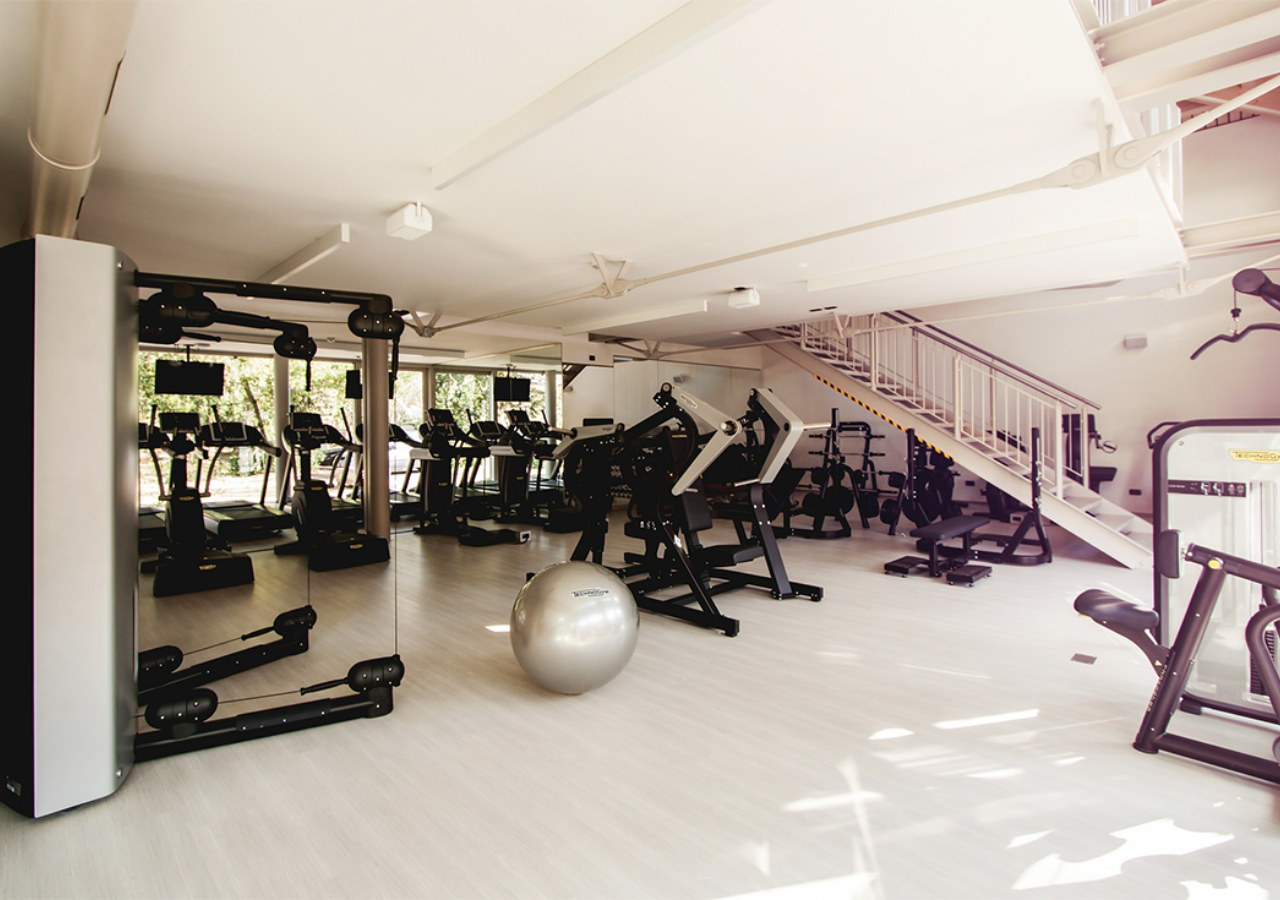
<file: index.html>
<!DOCTYPE html>
<html lang="en">
<head>
  <meta charset="UTF-8">
  <meta name="viewport" content="width=1200,initial-scale=1.0">
  <meta http-equiv="X-UA-Compatible" content="ie=edge">
  <title>Fitness MainOverview
  </title>
  <link type="text/css" rel="stylesheet" href="./css/normalize.css">
  <link type="text/css" rel="stylesheet" href="./css/index.css">
  <link href="https://fonts.googleapis.com/css?family=Open+Sans:800&display=swap&subset=cyrillic-ext" rel="stylesheet">
  <link href="https://fonts.googleapis.com/css?family=Roboto:300&display=swap" rel="stylesheet">
  <link href="https://fonts.googleapis.com/css?family=Roboto:300,700&display=swap" rel="stylesheet">
  <link href="https://fonts.googleapis.com/css?family=Open+Sans:700&display=swap" rel="stylesheet">
</head>
<body>
  <div class="wrapper wrapper__intro"> 
    <div class="intro__background">
      <div class="intro__interactive-block">
        <div class="intro__logo">
          <img src="./img/logo.png" class="intro__logo-pic" alt="">
        </div>
        <div class="intro__button">
          <a href="./main.html" class="intro__button-text">перейти на сайт</a>
        </div>
      </div>
    </div>
  </div>
</body>
</html>
</file>
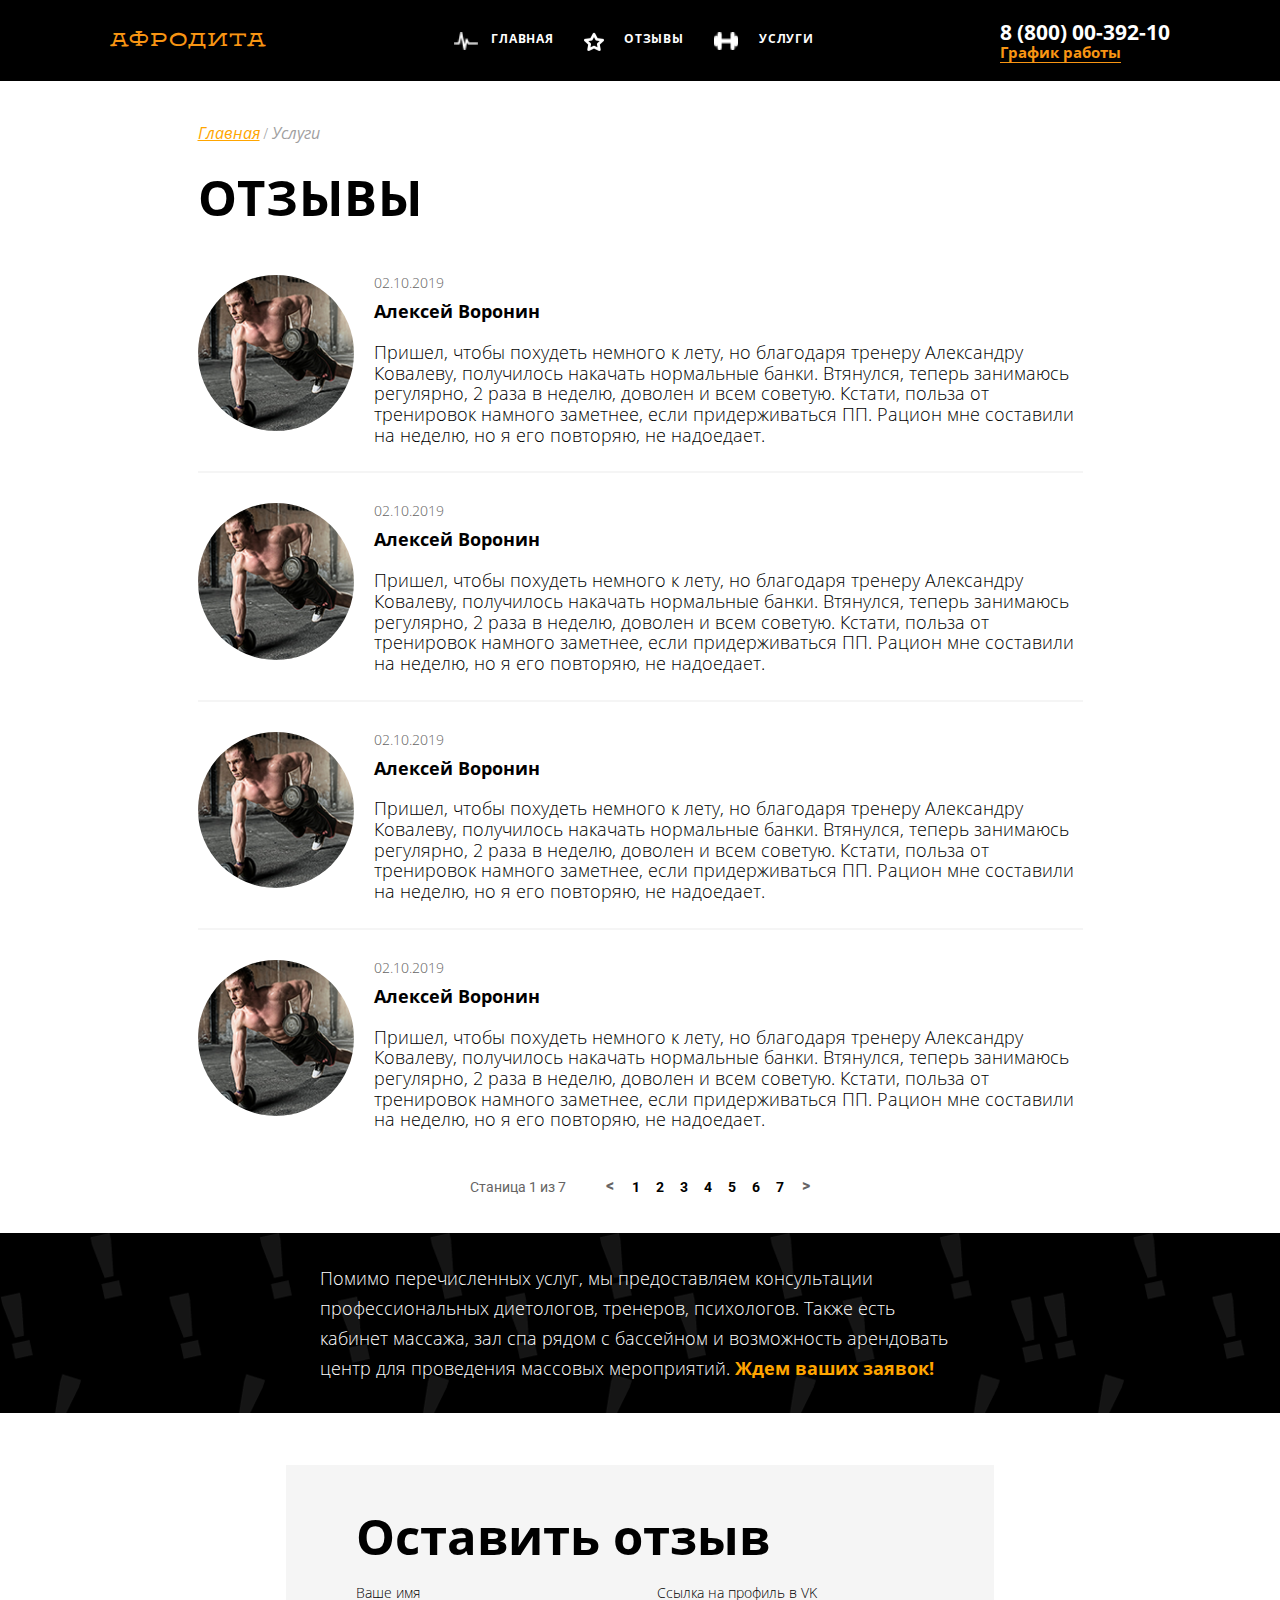
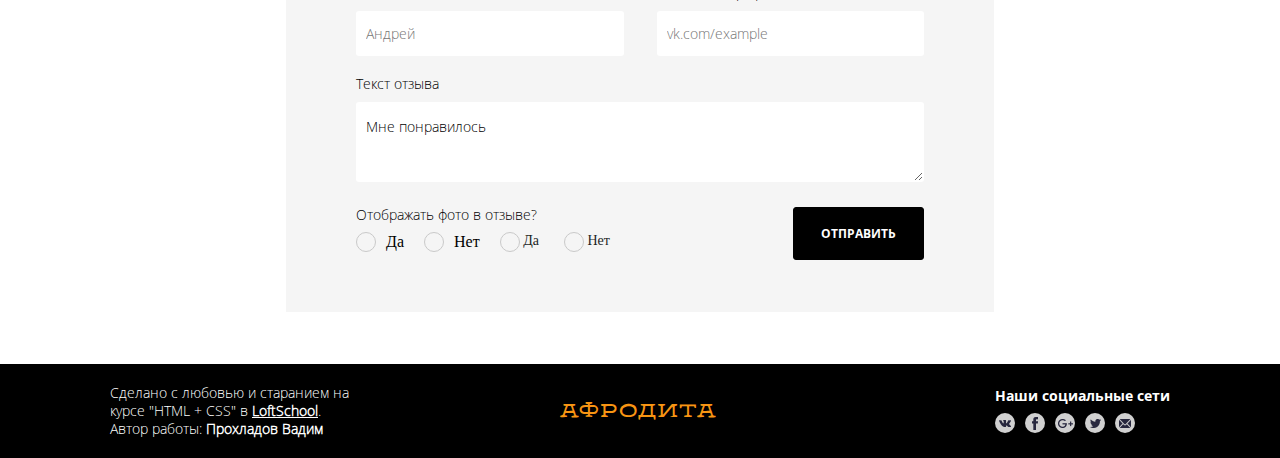
<file: feedback.html>
<!DOCTYPE html>
<html lang="en">
<head>
  <meta charset="UTF-8">
  <meta name="viewport" content="width=device-width, initial-scale=1.0">
  <meta http-equiv="X-UA-Compatible" content="ie=edge">
  <title>Fitness Feedback</title>
  <link type="text/css" rel="stylesheet" href="./css/normalize.css">
  <link type="text/css" rel="stylesheet" href="./css/feedback.css">
  <link href="https://fonts.googleapis.com/css?family=Open+Sans:800&display=swap&subset=cyrillic-ext" rel="stylesheet">
  <link href="https://fonts.googleapis.com/css?family=Roboto:300&display=swap" rel="stylesheet">
  <link href="https://fonts.googleapis.com/css?family=Roboto:300,700&display=swap" rel="stylesheet">
  <link href="https://fonts.googleapis.com/css?family=Open+Sans:700&display=swap" rel="stylesheet">
  <link href="https://fonts.googleapis.com/css?family=Open+Sans:300i&display=swap" rel="stylesheet">
</head>
<body>
  <div class="wrapper">
    <header class="header">
      <div class="header__container">
        <a href="/" class="header__name">
          АФРОДИТА
        </a>
        <nav class="header__navigation">
          <ul class="header__navigation-list">
            <li class="header__navigation-list-line">
              <a href="./index.html" class="header__navigation-list-item-link">
                <img src="./templates/fitness/main_icon.png" class="header__icon"  alt="Главная страница сайта">
                <div class="header__navigation-list-item">главная</div>
              </a>
            </li>
            <li class="header__navigation-list-line">
              <a href="#" class="header__navigation-list-item-link">
                <img src="./templates/fitness/feed_icon.png" class="header__icon header__icon--feedback" alt="Отзывы">
                <div class="header__navigation-list-item"> отзывы</div>
              </a>
            </li>
            <li class="header__navigation-list-line">
              <a href="./services.html" class="header__navigation-list-item-link">
                <img src="./templates/fitness/service_icon.png" class="header__icon" alt="Услуги">
                <div class="header__navigation-list-item">услуги</div>
              </a>
            </li>
          </ul>
        </nav> 
        <div class="header__contacts">
          <a href="tel:+78000039210" class="header__contacts-phone">8 (800) 00-392-10</a>
          <div class="header__contacts-business-hours"><a href="#" class="header__contacts-business-hours-link">График работы</a></div>
        </div>
      </div>
    </header>
    <section class="breadcrumbs">
      <div class="container-breadcrumbs">
        <nav class="breadcrumbs__content">
          <ul class="breadcrumbs__list">
            <li class="breadcrumbs__item"><a href="./index.html" class="breadcrumbs__item-link"><i>Главная</i></a></li>
            <li class="breadcrumbs__item"><a href="./services.html" class="breadcrumbs__item-link"><i>Услуги</i></a></li>
          </ul>
        </nav>
      </div>
    </section> 
    <div class="main-content">
      <section class="feedback">
        <div class="container-feedback-description">
          <div class="feedback__header">отзывы</div>
          <div class="feedback__description">
            <ul class="feedback__list">
              <li class="feedback__item">
                <div class="feedback__avatar-block">
                  <div class="feedback__avatar">
                    <img src="./css/templates/fitness/feedback/pushnpullup.png" class="feedback__pic" alt="">
                  </div>
                </div>
                <div class="feedback__description-block">
                  <div class="feedback__description-date-header">
                    <div class="feedback__description-date">02.10.2019</div>
                    <p class="feedback__description-customer">Алексей Воронин</p>
                  </div>
                  <div class="feedback__description-text-area">
                    <p class="feedback__description-text">
                        Пришел, чтобы похудеть немного к лету, но благодаря тренеру 
                        Александру Ковалеву, получилось накачать нормальные банки. 
                        Втянулся, теперь занимаюсь регулярно, 2 раза в неделю, 
                        доволен и всем советую. Кстати, польза от тренировок намного 
                        заметнее, если придерживаться ПП. Рацион мне составили на неделю,
                        но я его повторяю, не надоедает.
                    </p>
                  </div>
                <div>
              </li>
              <li class="feedback__item">
                <div class="feedback__avatar-block">
                  <div class="feedback__avatar">
                    <img src="./css/templates/fitness/feedback/pushnpullup.png" class="feedback__pic" alt="">
                  </div>
                </div>
                <div class="feedback__description-block">
                  <div class="feedback__description-date-header">
                    <div class="feedback__description-date">02.10.2019</div>
                    <p class="feedback__description-customer">Алексей Воронин</p>
                  </div>
                  <div class="feedback__description-text-area">
                    <p class="feedback__description-text">
                        Пришел, чтобы похудеть немного к лету, но благодаря тренеру 
                        Александру Ковалеву, получилось накачать нормальные банки. 
                        Втянулся, теперь занимаюсь регулярно, 2 раза в неделю, 
                        доволен и всем советую. Кстати, польза от тренировок намного 
                        заметнее, если придерживаться ПП. Рацион мне составили на неделю,
                        но я его повторяю, не надоедает.
                    </p>
                  </div>
                <div>
              </li>
              <li class="feedback__item">
                <div class="feedback__avatar-block">
                  <div class="feedback__avatar">
                    <img src="./css/templates/fitness/feedback/pushnpullup.png" class="feedback__pic" alt="">
                  </div>
                </div>
                <div class="feedback__description-block">
                  <div class="feedback__description-date-header">
                    <div class="feedback__description-date">02.10.2019</div>
                    <p class="feedback__description-customer">Алексей Воронин</p>
                  </div>
                  <div class="feedback__description-text-area">
                    <p class="feedback__description-text">
                        Пришел, чтобы похудеть немного к лету, но благодаря тренеру 
                        Александру Ковалеву, получилось накачать нормальные банки. 
                        Втянулся, теперь занимаюсь регулярно, 2 раза в неделю, 
                        доволен и всем советую. Кстати, польза от тренировок намного 
                        заметнее, если придерживаться ПП. Рацион мне составили на неделю,
                        но я его повторяю, не надоедает.
                    </p>
                  </div>
                <div>
              </li>
              <li class="feedback__item">
                <div class="feedback__avatar-block">
                  <div class="feedback__avatar">
                    <img src="./css/templates/fitness/feedback/pushnpullup.png" class="feedback__pic" alt="">
                  </div>
                </div>
                <div class="feedback__description-block">
                  <div class="feedback__description-date-header">
                    <div class="feedback__description-date">02.10.2019</div>
                    <p class="feedback__description-customer">Алексей Воронин</p>
                  </div>
                  <div class="feedback__description-text-area">
                    <p class="feedback__description-text">
                        Пришел, чтобы похудеть немного к лету, но благодаря тренеру 
                        Александру Ковалеву, получилось накачать нормальные банки. 
                        Втянулся, теперь занимаюсь регулярно, 2 раза в неделю, 
                        доволен и всем советую. Кстати, польза от тренировок намного 
                        заметнее, если придерживаться ПП. Рацион мне составили на неделю,
                        но я его повторяю, не надоедает.
                    </p>
                  </div>
                <div>
              </li>
            </ul>
          </div>    
        </div> 
      </section>
      <section class="pager">
        <div class="container-pager">
          <div class="pager__content">
            <div class="pager__description">Станица 1 из 7</div>
            <div class="pager__pages">
              <a href="#" class="pager__button-preview-lt">&lt;</a>
              <ul class="pages__list">
                <li class="pages__item"> 
                  <a href="#" class="pagination__link">1</a>
                </li>
                <li class="pages__item"> 
                  <a href="#" class="pagination__link">2</a>
                </li>
                <li class="pages__item"> 
                  <a href="#" class="pagination__link">3</a>
                </li>  
                <li class="pages__item"> 
                  <a href="#" class="pagination__link">4</a>
                </li>
                <li class="pages__item"> 
                  <a href="#" class="pagination__link">5</a>
                </li>
                <li class="pages__item"> 
                  <a href="#" class="pagination__link">6</a>
                </li>
                <li class="pages__item"> 
                  <a href="#" class="pagination__link">7</a>
                </li>
              </ul>
              <a href="#" class="pager__button-preview-gt">&gt;</a>
            </div>
          </div>
        </div>
      </section>
    </div>  
    <section class="request">
      <div class="container-request">
        <div class="request__info">
          <p class="request__text">
              Помимо перечисленных услуг, мы предоставляем консультации 
              профессиональных диетологов, тренеров, психологов. 
              Также есть кабинет массажа, зал спа рядом с бассейном 
              и возможность арендовать центр для проведения массовых 
              мероприятий. <b>Ждем ваших заявок!</b>
          </p>
        </div>
      </div>
    </section>
    <section class="form__section">
      <div class="container-form">
        <div class="form">
          <h2 class="form__title">Оставить отзыв</h2>
          <form class="form__elem"> 
            <div class="form__row">
              <label class="form__block">
                <div class="form__block-title">Ваше имя</div>
                <input type="text" name="" class="form__block-input" placeholder="Андрей">
              </label>
              <label class="form__block">
                <div class="form__block-title">Ссылка на профиль в VK</div>
                <input type="text" name="" class="form__block-input" placeholder="vk.com/example">
              </label>
            </div>
            <div class="form__row">
              <label class="form__block">
                <div class="form__block-title">Текст отзыва</div>
                <textarea type="text" name="" class="form__block-input form__block-input--textarea" placeholder="Мне понравилось"></textarea>
              </label>
            </div>
            <div class="form__row form__bottom-line">
              <label class="form__question">
                <div class="form__question-title">Отображать фото в отзыве?</div>
                <div class="form__question-options">
                  <label class="option">Да
                    <input type="radio" value="Да" name="answer">
                    <span class="option__mark"></span>
                  </label> 
                  <label class="option">Нет
                    <input type="radio" value="Нет" name="answer">
                    <span class="option__mark"></span>
                  </label>
                  <input class="form__radio" type="radio" name="radio" id="radio-yes">
                  <label class="form__radio-label" for="radio-yes">
                    <div class="form__custom-radio"></div>
                    <span class="form__radio-text">Да</span>
                  </label>
                  <input class="form__radio" type="radio" name="radio" id="radio-no">
                  <label class="form__radio-label" for="radio-no">
                    <div class="form__custom-radio"></div>
                    <span class="form__radio-text">Нет</span>
                  </label>
                </div>
              </label>  
              <div class="form__button">
                <input type="submit" value="Отправить">
              </div>
            </div>
          </form>
        </div>
      </div>
    </section>
    <footer class="footer">
      <div class="container-footer">
        <div class="footer__copyright">
          <p class="footer__copyright-text">
            <span>Сделано с любовью и старанием</span>
            <span>на курсе "HTML + CSS" в 
            <a class="footer__copyright-link"><b>LoftSchool</b>.</a></span>
            Автор работы: <b>Прохладов Вадим</b>
          </p>
        </div>
        <div class="container-name-social-footer">
          <div class="footer__header-name">АФРОДИТА</div>
          <div class="container-social-footer">
            <div class="footer__social-media-header">
              <h5>Наши социальные сети</h5>
            </div>
            <div class="footer__social-media"> 
              <ul class="footer__social-media-list">
                <li class="footer__social-media-list-item">
                  <img src="./templates/fitness/vk.png" class="footer__social-media-pic"  alt="Вконтакте">
                </li>
                <li class="footer__social-media-list-item">                    
                  <img src="./templates/fitness/fb.png" class="footer__social-media-pic" alt="Facebook">                    
                </li>
                <li class="footer__social-media-list-item">                   
                  <img src="./templates/fitness/google.png" class="footer__social-media-pic" alt="Google">                      
                </li>
                <li class="footer__social-media-list-item">                  
                  <img src="./templates/fitness/twitter.png"  class="footer__social-media-pic" alt="Twitter">                    
                </li>
                <li class="footer__social-media-list-item">
                  <img src="./templates/fitness/mail.png" class="footer__social-media-pic"  alt="Mail">                  
                </li>
              </ul>
            </div>
          </div>
        </div>
      </div>
    </footer>
  </div>
</body>
</html>
</file>
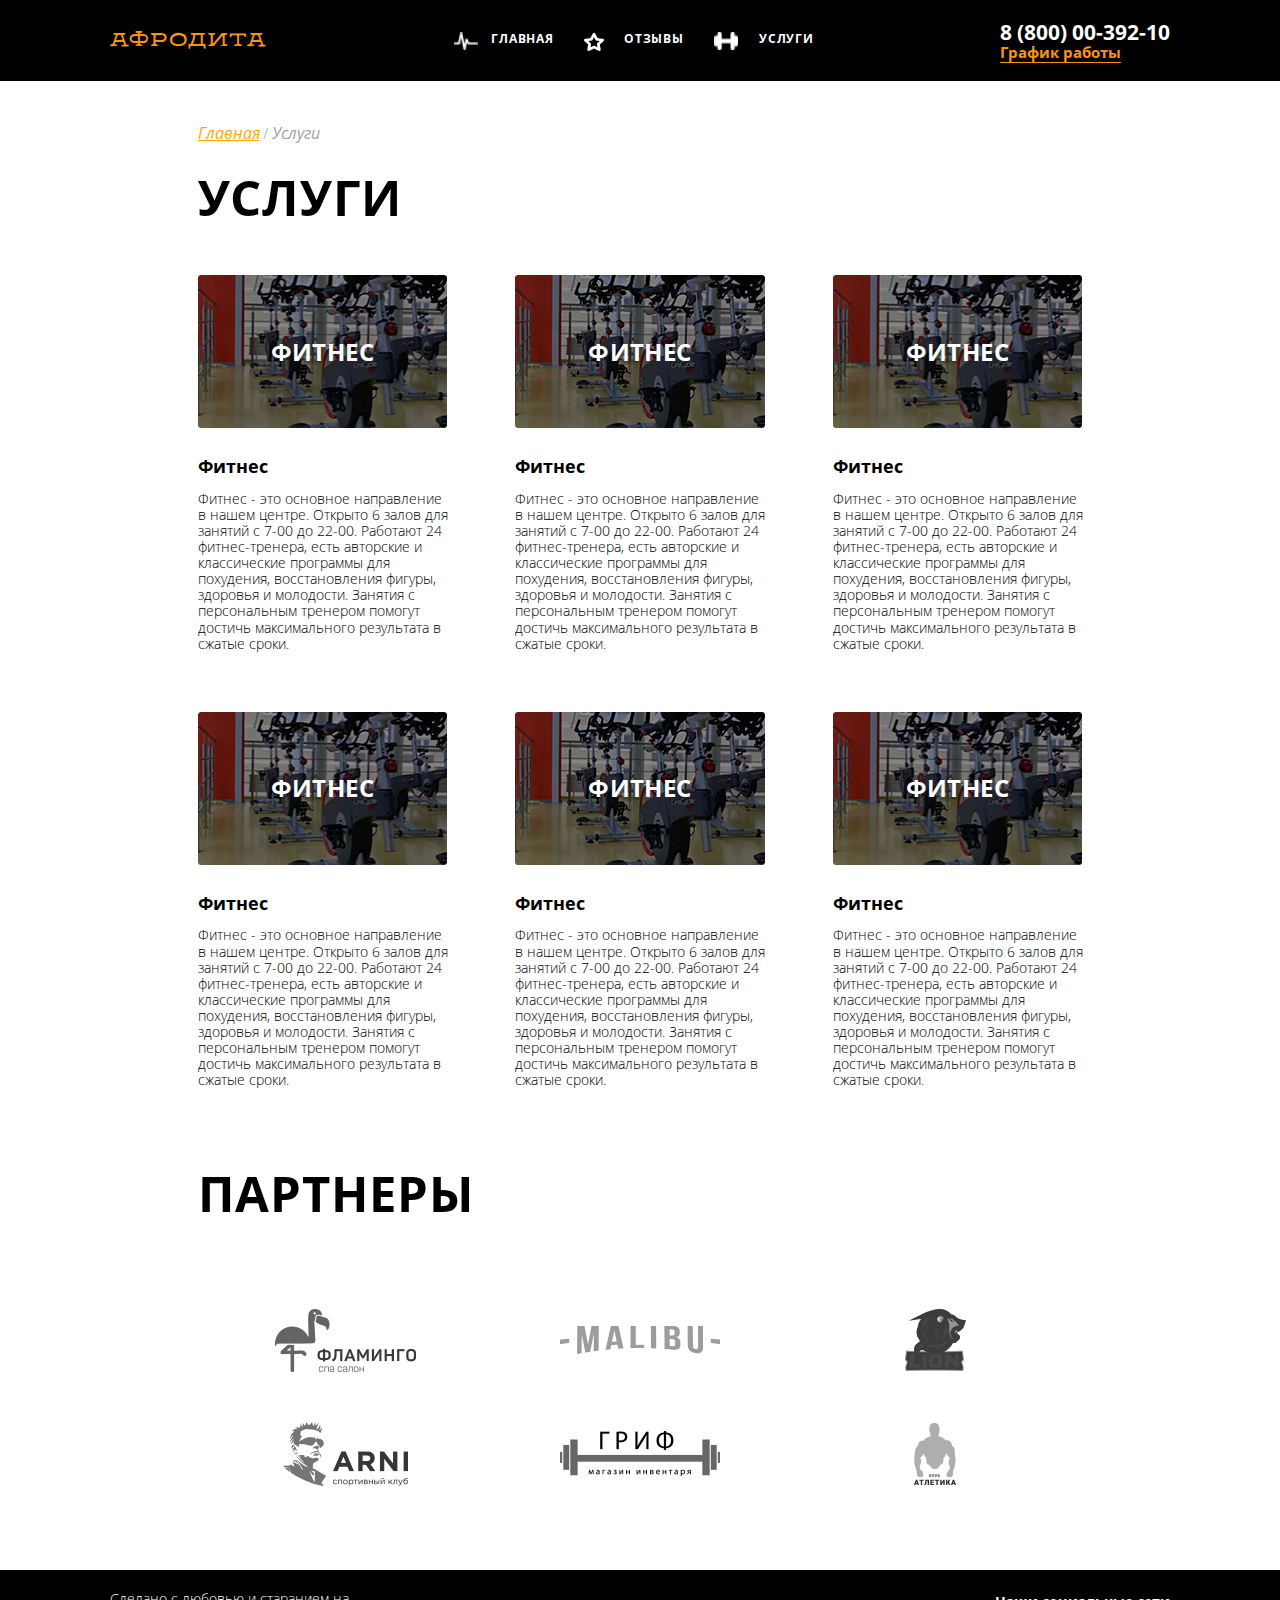
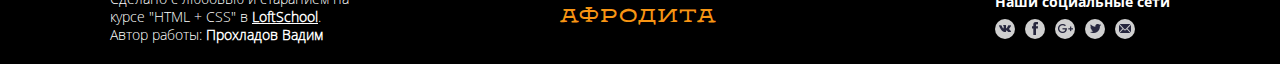
<file: services.html>
<!DOCTYPE html>
<html lang="en">
<head>
  <meta charset="UTF-8">
  <meta name="viewport" content="width=device-width, initial-scale=1.0">
  <meta http-equiv="X-UA-Compatible" content="ie=edge">
  <title>Fitness Services</title>
  <link type="text/css" rel="stylesheet" href="./css/normalize.css">
  <link type="text/css" rel="stylesheet" href="./css/services.css">
  <link href="https://fonts.googleapis.com/css?family=Open+Sans:800&display=swap&subset=cyrillic-ext" rel="stylesheet">
  <link href="https://fonts.googleapis.com/css?family=Roboto:300&display=swap" rel="stylesheet">
  <link href="https://fonts.googleapis.com/css?family=Roboto:300,700&display=swap" rel="stylesheet">
  <link href="https://fonts.googleapis.com/css?family=Open+Sans:700&display=swap" rel="stylesheet">
  <link href="https://fonts.googleapis.com/css?family=Open+Sans:300i&display=swap" rel="stylesheet">
</head>
<body>
  <div class="wrapper">
    <header class="header">
      <div class="header__container">
        <a href="/" class="header__name">
          АФРОДИТА
        </a>
        <nav class="header__navigation">
          <ul class="header__navigation-list">
            <li class="header__navigation-list-line">
              <a href="./index.html" class="header__navigation-list-item-link">
                <img src="./templates/fitness/main_icon.png" class="header__icon"  alt="Главная страница сайта">
                <div class="header__navigation-list-item">главная</div>
              </a>
            </li>
            <li class="header__navigation-list-line">
              <a href="./feedback.html" class="header__navigation-list-item-link">
                <img src="./templates/fitness/feed_icon.png" class="header__icon header__icon--feedback" alt="Отзывы">
                <div class="header__navigation-list-item"> отзывы</div>
              </a>
            </li>
            <li class="header__navigation-list-line">
              <a href="./services.html" class="header__navigation-list-item-link">
                <img src="./templates/fitness/service_icon.png" class="header__icon" alt="Услуги">
                <div class="header__navigation-list-item">услуги</div>
              </a>
            </li>
          </ul>
        </nav> 
        <div class="header__contacts">
          <a href="tel:+78000039210" class="header__contacts-phone">8 (800) 00-392-10</a>
          <div class="header__contacts-business-hours"><a href="#" class="header__contacts-business-hours-link">График работы</a></div>
        </div>
      </div>
    </header>
    <section class="breadcrumbs">
      <div class="container-breadcrumbs">
        <nav class="breadcrumbs__content">
          <ul class="breadcrumbs__list">
            <li class="breadcrumbs__item"><a href="./index.html" class="breadcrumbs__item-link"><i>Главная</i></a></li>
            <li class="breadcrumbs__item"><a href="./services.html" class="breadcrumbs__item-link"><i>Услуги</i></a></li>
          </ul>
        </nav>
      </div>
    </section> 
    <div class="main-content">
      <section class="services">
        <div class="container-services-description">
          <div class="services__header">услуги</div>
          <div class="services__description">
            <ul class="services__list">
              <li class="services__item">
                <div class="services__avatar-block">
                  <div class="services__avatar">
                    <img src="./css/templates/fitness/services/fitness.png" class="avatar__pic" alt="">
                    <h4 class="services__avatar-header">Фитнес</h4>
                  </div>
                </div>
                <div class="services__service-description">
                  <h5 class="services__description-header">Фитнес</h5>
                  <p class="services__description">
                      Фитнес - это основное направление в нашем центре. 
                      Открыто 6 залов для занятий с 7-00 до 22-00. 
                      Работают 24 фитнес-тренера, есть авторские и 
                      классические программы для похудения, восстановления фигуры, 
                      здоровья и молодости. Занятия с персональным тренером 
                      помогут достичь максимального результата в сжатые сроки.
                  </p>
                <div>
              </li> 
              <li class="services__item">
                <div class="services__avatar-block">
                  <div class="services__avatar">
                    <img src="./css/templates/fitness/services/fitness.png" class="avatar__pic" alt="">
                    <h4 class="services__avatar-header">Фитнес</h4>
                  </div>
                </div>
                <div class="services__service-description">
                  <h5 class="services__description-header">Фитнес</h5>
                  <p class="services__description">
                      Фитнес - это основное направление в нашем центре. 
                      Открыто 6 залов для занятий с 7-00 до 22-00. 
                      Работают 24 фитнес-тренера, есть авторские и 
                      классические программы для похудения, восстановления фигуры, 
                      здоровья и молодости. Занятия с персональным тренером 
                      помогут достичь максимального результата в сжатые сроки.
                  </p>
                <div>
              </li>
              <li class="services__item">
                <div class="services__avatar-block">
                  <div class="services__avatar">
                    <img src="./css/templates/fitness/services/fitness.png" class="avatar__pic" alt="">
                    <h4 class="services__avatar-header">Фитнес</h4>
                  </div>
                </div>
                <div class="services__service-description">
                  <h5 class="services__description-header">Фитнес</h5>
                  <p class="services__description">
                      Фитнес - это основное направление в нашем центре. 
                      Открыто 6 залов для занятий с 7-00 до 22-00. 
                      Работают 24 фитнес-тренера, есть авторские и 
                      классические программы для похудения, восстановления фигуры, 
                      здоровья и молодости. Занятия с персональным тренером 
                      помогут достичь максимального результата в сжатые сроки.
                  </p>
                <div>
              </li>
              <li class="services__item">
                <div class="services__avatar-block">
                  <div class="services__avatar">
                    <img src="./css/templates/fitness/services/fitness.png" class="avatar__pic" alt="">
                    <h4 class="services__avatar-header">Фитнес</h4>
                  </div>
                </div>
                <div class="services__service-description">
                  <h5 class="services__description-header">Фитнес</h5>
                  <p class="services__description">
                      Фитнес - это основное направление в нашем центре. 
                      Открыто 6 залов для занятий с 7-00 до 22-00. 
                      Работают 24 фитнес-тренера, есть авторские и 
                      классические программы для похудения, восстановления фигуры, 
                      здоровья и молодости. Занятия с персональным тренером 
                      помогут достичь максимального результата в сжатые сроки.
                  </p>
                <div>
              </li> 
              <li class="services__item">
                <div class="services__avatar-block">
                  <div class="services__avatar">
                    <img src="./css/templates/fitness/services/fitness.png" class="avatar__pic" alt="">
                    <h4 class="services__avatar-header">Фитнес</h4>
                  </div>
                </div>
                <div class="services__service-description">
                  <h5 class="services__description-header">Фитнес</h5>
                  <p class="services__description">
                      Фитнес - это основное направление в нашем центре. 
                      Открыто 6 залов для занятий с 7-00 до 22-00. 
                      Работают 24 фитнес-тренера, есть авторские и 
                      классические программы для похудения, восстановления фигуры, 
                      здоровья и молодости. Занятия с персональным тренером 
                      помогут достичь максимального результата в сжатые сроки.
                  </p>
                <div>
              </li>
              <li class="services__item">
                <div class="services__avatar-block">
                  <div class="services__avatar">
                    <img src="./css/templates/fitness/services/fitness.png" class="avatar__pic" alt="">
                    <h4 class="services__avatar-header">Фитнес</h4>
                  </div>
                </div>
                <div class="services__service-description">
                  <h5 class="services__description-header">Фитнес</h5>
                  <p class="services__description">
                      Фитнес - это основное направление в нашем центре. 
                      Открыто 6 залов для занятий с 7-00 до 22-00. 
                      Работают 24 фитнес-тренера, есть авторские и 
                      классические программы для похудения, восстановления фигуры, 
                      здоровья и молодости. Занятия с персональным тренером 
                      помогут достичь максимального результата в сжатые сроки.
                  </p>
                <div>
              </li>
            </ul> 
          </div>
        </div>
      </section>
      <section class="partners">
        <div class="container-services-partners">
          <div class="partners__header">партнеры</div>
          <div class="partners__description">
            <ul class="partners__list">
              <li class="partners__item"><img src="./css/templates/fitness/services/logo-1.png" class="partners__logo" alt=""></li> 
              <li class="partners__item"><img src="./css/templates/fitness/services/logo-2.png" class="partners__logo" alt=""></li> 
              <li class="partners__item"><img src="./css/templates/fitness/services/logo-3.png" class="partners__logo" alt=""></li> 
              <li class="partners__item"><img src="./css/templates/fitness/services/logo-4.png" class="partners__logo" alt=""></li> 
              <li class="partners__item"><img src="./css/templates/fitness/services/logo-5.png" class="partners__logo" alt=""></li> 
              <li class="partners__item"><img src="./css/templates/fitness/services/logo-6.png" class="partners__logo" alt=""></li> 
            </ul> 
          </div>
        </div>
      </section>
    </div>
    <footer class="footer">
      <div class="container-footer">
        <div class="footer__copyright">
          <p class="footer__copyright-text">
            <span>Сделано с любовью и старанием</span>
            <span>на курсе "HTML + CSS" в 
            <a class="footer__copyright-link"><b>LoftSchool</b>.</a></span>
            Автор работы: <b>Прохладов Вадим</b>
          </p>
        </div>
        <div class="container-name-social-footer">
          <div class="footer__header-name">АФРОДИТА</div>
          <div class="container-social-footer">
            <div class="footer__social-media-header">
              <h5>Наши социальные сети</h5>
            </div>
            <div class="footer__social-media"> 
              <ul class="footer__social-media-list">
                <li class="footer__social-media-list-item">
                  <img src="./templates/fitness/vk.png" class="footer__social-media-pic"  alt="Вконтакте">
                </li>
                <li class="footer__social-media-list-item">                    
                  <img src="./templates/fitness/fb.png" class="footer__social-media-pic" alt="Facebook">                    
                </li>
                <li class="footer__social-media-list-item">                   
                  <img src="./templates/fitness/google.png" class="footer__social-media-pic" alt="Google">                      
                </li>
                <li class="footer__social-media-list-item">                  
                  <img src="./templates/fitness/twitter.png"  class="footer__social-media-pic" alt="Twitter">                    
                </li>
                <li class="footer__social-media-list-item">
                  <img src="./templates/fitness/mail.png" class="footer__social-media-pic"  alt="Mail">                  
                </li>
              </ul>
            </div>
          </div>
        </div>
      </div>
    </footer>
  </div>
</body>
</html>
</file>
<file: css/index.css>
.body {
  width: 100%;
  min-height: 100%;
}

.wrapper__intro {
  position: absolute;
  width: 100%;
  height: 100%;
  top: 0;
  left: 0;
}

.intro__background {
  width: 100%;
  height: 100%;
  background-image: url(../img/gym1.png);
  background-size: cover;
  background-repeat: no-repeat;
  background-position: center center;
  display: flex;
  justify-content: center;
  align-items: center;
}

.intro__interactive-block {
  display: flex;
  flex-direction: column;
  justify-content: center;
  align-items: center;
  transform: scale(0);
}

.intro__interactive-block {
  animation: myAnimation 1.1s 0.4s forwards;
}

@keyframes myAnimation {
  from {
    opacity: 0;
    transform: scale(0);
  }

  20% {
    transform: scale(1);
  }

  30% {
    opacity: 0.8;
    transform: scale(1.2);
  }

  48% {

    transform: scale(0.7);
  }

  66% {
    transform: scale(1.2);
  }

  85% {
    transform: scale(0.8);
  }

  to {
    opacity: 1;
    transform: scale(1);
  }
}



.intro__logo {
  margin-bottom: 5.3%;
  scale: 3;
}

.intro__button {
  width: 172px;
  height: 35px;
  border-radius: 3px;
  background: orange;
  display: flex;
  justify-content: center;
  align-items: center;
}

.intro__button:hover {
  background-color: #131415;
  transition: 0.6s;
}

.intro__button-text {
  font-family: 'OpenSans-Bold';
  font-size: 12px;
  text-transform: uppercase;
  color: #fff;
  letter-spacing: 1.2px;
  text-decoration: none;
}
</file>
<file: css/feedback.css>
body {
  margin: 0px;  
}

@font-face {
  font-family: 'Gora-Free';
  src: url('templates/fitness/fonts/gora-free.ttf');
}

@font-face {
  font-family: 'OpenSans-Bold';
  src: url('templates/fitness/fonts/OpenSans-Bold.ttf');
}

@font-face {
  font-family: 'OpenSans-ExtraBold';
  src: url('templates/fitness/fonts/OpenSans-ExtraBold.ttf');
}

@font-face {
  font-family: 'OpenSans-Regular';
  src: url('templates/fitness/fonts/Open_Sans/OpenSans-Regular.ttf');
}

@font-face {
  font-family: 'OpenSans-Light';
  src: url('templates/fitness/fonts/OpenSans-Light.ttf');
}

@font-face {
  font-family: 'Roboto-Light';
  src: url('templates/fitness/fonts/OpenSans-Light.ttf');
}

.header {
 background: black;
 display: flex;
 justify-content: center;
 margin-bottom: 43px;
}

.container {
  /* background:#000; */
  /* margin: 0 auto;*/
  width: 1060px; 
  display: flex;
  justify-content: center;
  flex-direction: column;
  align-items: center;
}

.header__container {
  display: flex;
  justify-content: space-between;
  align-items: center;
  width: 1060px;
  padding: 20px 0px;
  
}

.header__name {
  /* position: absolute; */
  /* top: 31px; */
  /* left: 0;  */
  color: #f89513;
  text-decoration: none;
  font-family: 'Gora-Free';
  font-size: 18px;
  letter-spacing: 0.9pt;
  /* vertical-align: middle; */
}

.header__contacts {
  /* position: absolute;
  top: 16px;
  right: 0; */
  display: flex;
  flex-direction: column;
  flex-wrap: wrap;
  min-width: 170px;
  align-content: left;
}

.header__contacts-phone {
  text-decoration: none;
  color: #fff;
  font-weight: bold;
  font-size: 21px;
  text-align: left;
  font-family: 'OpenSans-Bold';
  font-size: 21px;
}

.header__contacts-business-hours {
  /* text-align: right;  */
  font-family: 'OpenSans-Bold';
  font-size: 14px;
}

.header__contacts-business-hours-link {
  color: #f89513;
  font-weight: bold;
  font-size: 15px;
  text-decoration: none;
  border-bottom-style: solid;
  border-bottom-color: #f89513;
}

.header__contacts-business-hours-link {
  border-width: 1px;

}

nav {
  /* display: inline-block;
  position: relative;
  left: 380px;
  top: 29px;
  padding-bottom: 0; */
  display: flex;
  justify-content: space-between;
  flex-wrap: wrap;
  
}

.header__navigation-list {
  margin: 0;
  padding: 0;
  list-style: none;
  display: flex;
  flex-wrap: wrap;
  justify-content: space-between;
  min-width: 360px;
}

.header__navigation-list-line {
  /* display: inline-block;
  position: relative;
  width: 101px;
  height: 18px; */
  /* padding-right: 18px; */
  letter-spacing: 0.6pt;
 
  display: flex;
}

.header__navigation-list-item-link {
  text-decoration: none;
  display: flex;
  justify-content: space-between;
  min-width: 100px;
}

.header__navigation-list-item {
  color: #fff;
  /* display: inline-block;
  position: absolute;  */
  display: flex;
  /* left: 37px;  */
  text-transform: uppercase;
  font-family: 'OpenSans-Bold';
  font-size: 12px;
  padding-bottom: 0;
}

.header__icon {
  display: flex;
}

.header__icon--feedback {
  padding:  0px;
  display: flex;
  left: 0;
  right: 0;
  margin-right: 0px;
  padding-bottom: 0;
  transform: translateY(5%);
}

.breadcrumbs {
  display: flex;
  justify-content: center;
  margin-bottom: 25px;
}



.container-breadcrumbs {
  width: 885px;
  display: flex;
  justify-content: flex-start;
}

.breadcrumbs__content {
  display: flex; 
}

.breadcrumbs__list {
  list-style: none;
  display: flex;
  justify-content: flex-start;
  margin: 0;
  padding: 0;
}

.breadcrumbs__item {
  margin-right: 4px;
}

.breadcrumbs__item:after {
  content: "/";
  color: #a19f9f;
}

.breadcrumbs__item-link {
  color: orange;
  margin-right: 4px;
  font-family: 'Open Sans', sans-serif;
}

.breadcrumbs__item:last-child .breadcrumbs__item-link {
  color: #a19f9f;
  text-decoration: none;
}

.breadcrumbs__item:last-child:after {
content: "";
}

.main-content {
  display: flex;
  flex-direction: column;
  align-items: center;
  justify-content: center;
  margin-bottom:34px;
}

.feedback {
  display: flex;
  flex-direction: column;
  margin-bottom: 17px;
}

.container-feedback-description {
  width: 885px;
  display: flex;
  flex-direction: column;
}

.feedback__header {
  display: flex;
  flex: 1;
  font-family: "OpenSans-Bold";
  font-size: 49px;
  color: #000;
  background: none;
  margin-bottom: 50px;
  text-transform: uppercase;
  letter-spacing: 0.74pt;
}

.feedback__description {

}

.feedback__list {
  display: flex;
  flex-wrap: wrap;
  flex-direction: column;
  margin: 0;
  padding: 0;
  list-style: none;
}

.feedback__item {
  display: flex;
  width: 100%;
  padding-bottom: 26px;
  margin-bottom: 30px;
  border-bottom: 2px rgb(245 245 245) solid;
}

.feedback__item:last-child {
  display: flex;
  width: 100%;
  padding-bottom: 26px;
  margin-bottom: 0px;
  border-bottom: none;
}



.feedback__avatar-block {
max-width: 18%;
margin-right: 20px;
}

.feedback__avatar {
  display: flex;
  align-items: center;
  justify-content: center;
  max-width: 160px;
  
}

.feedback__avatar img {
  display: block;
  width: 100%;
  height: 100%;
  border-radius: 50%;
}

.feedback__description-block {
  width: 82%;
}

.feedback__description-date-header {
  display: flex;
  flex-direction: column;
  align-items: flex-start;
  margin-bottom: 20px;
}

.feedback__description-date {
  margin-bottom: 10px;
  color: rgb(101 100 100);
  font-family: 'OpenSans-Light';
  font-size: 14px;
}

.feedback__description-customer {
  font-family: 'OpenSans-Bold';
  font-size: 18px;
  margin: 0;
  
}

.feedback__description-text-area {
  display: flex;
  justify-content: flex-start;
}

.feedback__description-text {
  font-family: 'OpenSans-Light';
  font-size: 18px;
}

p.feedback__description-text {
  margin: 0;
  padding: 0;
}
  

h1, h2, h3, h4, h5 {
  margin: 0;
}

.feedback__description-header {
  margin-bottom: 12px;
  font-family: "OpenSans-Bold";
  font-size: 18px;
}

.feedback__description {
  font-family: "OpenSans-Light";
  font-size: 14px;
}

.pager {
  /* margin-bottom: 75px; */
  /* background: #f89513; */
  display: flex;
  justify-content: center;
}

.container-pager {
  /* display: inline-block;
  margin: 0 auto;
  position: relative;
  text-align: center; */
  width: 1060px;
  display: flex;
  justify-content: center;
  align-items: center;
}

.pager__content {
  /* position: absolute;
  top: 50%;
  left: 50%;
  transform: translate(-60%, -50%); */
  /* width: 600px; */
  display: flex;
  justify-content: space-between;
  align-items: center;
  width: 340px;
}

.pager__pages {
  font-family: 'Roboto', sans-serif;
  color: rgb(34 31 31);
  font-weight: 700;
  /* display: inline-block;
  position: absolute; */
  /* width: 100%; */
  display: flex;
  justify-content: space-between;
  align-items: center;
  /* height: 20px; */
}

.pager__description {
  /* text-align: center; */
  font-size: 14px;
  font-family: 'Roboto', sans-serif;
  color: rgb(101 100 100);
  /* margin-right: 20px; */
  /* display: inline-block;
  position: absolute;
  transform: translate(90%, 25%);
  left: 0px; */
  display: flex;
  padding-top: 2px;

}

.pager__button-preview-lt {
  /* left: 0px; */
  text-decoration: none;
  color: rgb(101 100 100);
  margin-right: 10px;
  /* display: inline-block;
  position: absolute;
  transform: translateY(10%) */
  display: flex;
} 

.pages__list {
  list-style: none;
  color: rgb (34 31 31);
  font-weight: 700;
  margin: 0px;
  margin-right: 10px;
  padding: 0px;
  /* right: 0px; */
  display: flex;
}

.pager__button-preview-gt {
  /* display: inline-block;
  position: absolute;
  right: 0px;
  top: 0px; */
  text-decoration: none;
  color: rgb(101 100 100);
  /* display: inline-block;
  transform: translateY(10%) */
  display: inline-block;
} 

.pagination__link {
  text-decoration: none;
  font-size: 14px;
  font-family: 'Roboto', sans-serif;
  color: #000;
  font-weight: 700;
  /* display: inline-block; */
  display: flex;
  background: white;
  border-radius: 10%;
}

.pagination__link:hover {
  text-decoration: none;
  font-size: 14px;
  font-family: 'Roboto', sans-serif;
  color: orange;
  font-weight: 700;
  /* display: inline-block;
  transform: translate(0%, 0%); */
  display: flex;
  background: black;
  border-radius: 10%;
}

ul.pages__list li {
  /* display: inline-block; */
  display: flex;
  align-items: center;
}

ul.pages__list li a {
  padding: 6px 8px 4px 8px;
  margin-right: 0px;
}

.pages__item {
  /* display: inline-block; */
  display: flex;
  /* text-align: center; */
  /* margin-right: -2px;
  margin-left: -2px; */
}

.pages-one {
  color: #fff;
}

.request {
  background: url("../img/pattern2.png") repeat black;
  display: flex;
  justify-content: center;
}

.container-request {
  width: 885px;
  display: flex;
  justify-content: center;
  align-items: center;
}

.request__info {
  display: flex;
  max-width: 640px;
}


.request__text {
  color: #fff;
  font-size: 18px;
  font-family: "OpenSans-Light";
  margin: 30px 0px;
  line-height: 30px;
}


.request__text b  {
  color: orange;
  font-size: 18px;
  font-family: "OpenSans-Bold";
}




.form__section {
  display: flex;
  justify-content: center;
  padding-top: 52px;
  padding-bottom: 52px;
  /* padding-right: 18%;
  padding-left: 18%; */
}

.container-form {
  width: 885px;
  display: flex;
  justify-content: center;
  margin: 0;
}

.form {
  display: flex;
  flex-direction:column;
  background: rgb(245 245 245);
  width: 80%;
  padding: 52px 70px 52px 70px;
  box-sizing: border-box;
  color: black;



}

.form__title {
  font-family: OpenSans-Bold;
  font-size: 49px;
  line-height: 38px;
  margin-bottom: 30px;
}

.form__elem {
  display: flex;
  flex-direction: column;
}

.form__row {
  display: flex;
  
}

.form__block {
  margin-right: 33px;
  flex: 1;
  margin-bottom: 20px;
  box-sizing: border-box;
}

.form__block:last-child {
  margin-right: 0px;
  flex: 1;
}

.form__block-title {
  font-family: OpenSans-Light;

  font-size: 14px;
  margin-bottom: 10px;

}

.form__block-input {
 width: 100%;
 height: 45px;
 padding: 16px 9px;
 font-family: OpenSans-Light;
 font-size: 14px;
 background: #fff;
 border: 1px solid transparent;
 border-radius: 3px;
 box-sizing: border-box;
}

.form__block-input: {
  width: 100%;
  height: 45px;
  padding: 16px 9px;
  font-family: OpenSans-Light;
  font-size: 14px;
  background: #fff;
  border: 1px solid transparent;
  border-radius: 3px;
  outline: none;
 }

 .form__block-input:focus {
  width: 100%;
  height: 45px;
  padding: 16px 9px;
  font-family: OpenSans-Light;
  font-size: 14px;
  background: #fff;
  border: 1px solid #f89513;
  border-radius: 3px;
  outline: none;
 }

 .form__question-title {
   margin-bottom: 9px;
   font-family: OpenSans-Light;
   font-size: 14px;
 }

 .option__answer {
  font-family: OpenSans-Light;
  font-size: 14px;
 }

 .form__question-options {
   display: flex;
 }

.form__block-input:placeholder {
 color: rgba(34 31 31, 0.5);
 }

 .form__block-input--textarea {
  min-height: 80px;
  resize: vertical;
 }

 .form__block-input--textarea::placeholder {
  color: black;
 }
 
 .form__bottom-line {
   justify-content: space-between;
 }

 .form__button {
   display: flex;
   justify-content: center;
   align-content: center;
   border: 1px solid black;
   border-radius: 3px;
   background: black;
   padding: 18px 21px;

 }

 .form__button input{
   border: none;
   background: none;
   color: #fff;
   font-family: OpenSans-Bold;
   font-size: 12px;
   text-transform: uppercase;
 }

 .form__button {
  display: flex;
  justify-content: center;
  align-content: center;
  border: 1px solid black;
  border-radius: 3px;
  background: black;
  padding: 18px 21px;
  transition: 0.4s;
}

.form__button:hover {
  background:orange;
  transition: 0.5s;
  border: 1px solid orange;
}




 .form__question-options {
   display: flex;
 }

 .option {
   display: flex;
   align-items: center;
   justify-content: center;
   box-sizing: border-box;
   position: relative;
   cursor: pointer;
   /* user-select: none; */
   padding-left: 30px;
   margin-right: 20px;
 }

 .option input {
  display: none;
}

.option .option__mark {
  display: flex;
  box-sizing: border-box;
  width: 20px;
  height: 20px;
  background-color:rgb(245 245 245);
  border: 1px solid rgb(201 201 201);
  position: absolute;
  left: 0;
  top: 0;
  border-radius: 50%;
}

.option:hover .option__mark {
  background-color: rgb(201 201 201);
}

.option input:checked + .option__mark {
  background-color: transparent;
}

.option input:checked + .option__mark:after {
  content: "";
  display: inline-block;
  height: 8px;
  width: 8px;
  background-color: orange;
  box-sizing: border-box;
  position: absolute;
  border-radius: 55%;
  left: 50%;
  top: 50%;
  transform: translate(-50%, -50%);
}

.option input:checked + .option__mark {
 border-color: #f89513;
}

label.option > .option input:checked  {
  color: orange;
}



.form__radio {
  display: none;
}

.form__radio-label {
  margin-right: 25px;
  font-size: 14px;
  color: #221f1f;
}

.form__custom-radio {
  display: inline-block;
  box-sizing: border-box;
  height: 20px;
  width: 20px;
  border-radius: 50%;
  border: 1px solid #c9c9c9;
  position: relative;
  vertical-align: middle;
}

.form__radio:checked+.form__radio-label .form__custom-radio {
  border-color: #f89513;
}

.form__radio:checked+.form__radio-label .form__custom-radio::before {
  content: "";
  display: inline-block;
  border-radius: 50%;
  background-color: #f89513;
  position: absolute;
  top: 5px;
  left: 5px;
  right: 5px;
  bottom: 5px;
}

.form__radio-label:last-child{
  margin-right:0;
} 






.option-test {
  display: flex;
  box-sizing: border-box;
  align-items: center;
  justify-content: center;
  box-sizing: border-box;
  position: relative;
  cursor: pointer;
  user-select: none;
  padding-left: 30px;
  margin-right: 20px;
}

.option__mark-test {
  display: flex;
  box-sizing: border-box;
  width: 20px;
  height: 20px;
  background-color:rgb(245 245 245);
  border: 1px solid rgb(201 201 201);
  /* position: absolute;
  left: 0;
  top: 0; */
  border-radius: 50%;
}



/* .option input:checked + .option.input[value] {
  color: #f89513;
 }

 .input:checked ~ .option__mark {
   color: #f89513;
 }

 .option__mark {
   margin-left: 30px;
 } */
 
 


.footer {
  background: black;
  display: flex;
  justify-content: center;
}

.container-footer {
  /* position: relative;
  margin: 0 auto;
  width: 1060px;
  height: 85px; */
  display: flex;
  justify-content: space-between;
  align-items: center;
  width: 1060px;
  padding: 20px 0px;
}

.footer__copyright {
  /* display: inline-block;
  position: absolute; */
  display: flex;
  flex-basis: 240px;
  /* max-width: 100%;
  top: 14px; */
}

.footer__copyright-text {
  font-family: 'OpenSans-Light', sans-serif;
  color: #fff;
  font-size: 14px;
  text-align: left;
  line-height: 18px;
  /* display: inline-block; */
 
  margin: 0px;
}

.footer__copyright-link {
  max-width: 100%;
  font-family: 'OpenSans-Light', sans-serif;
  color: #fff;
  font-size: 14px;
  text-align: left;
  line-height: 18px;
  display: inline-block;
  margin: 0px;
}

.footer__copyright-link b {
  font-weight: 700;
  text-decoration: underline;
}

b.footer__copyright {
  font-weight: 700;
}

.container-name-social-footer {
  /* display: inline-block;
  position: absolute;
  right: 0px;
  width: 610px;
  min-height: 85px; */
  display: flex;
  padding: 0px 0px;
  width: 610px;
  justify-content: space-between;
  align-items: center;
}


.footer__header-name {
  color: #f89513;
  text-decoration: none;
  font-family: 'Gora-Free';
  font-size: 18px;
  letter-spacing: 0.9pt;
  vertical-align: middle;
  display: flex;
}

.container-social-footer {
  width: 175px;
  display: flex;
  flex-direction: column;
  justify-content: flex-start;
}

.footer__social-media-header h5 {
  display: flex;
  font-family: 'Open Sans', sans-serif;
  font-size: 14px;
  color: #fff;
  margin: 0;
  margin-bottom: 10px;
  line-height: 14px;
  letter-spacing: -0.00em
}

.footer__social-media {
  display: flex;
}

.footer__social-media-list {
  margin: 0px;
  padding: 0px;
  display: flex;
}

.footer__social-media-list-item {
  /* display: inline-block;
  position: relative; */
  height: 20px;
  width: 20px;
  border-radius: 50%;
  background: rgb(208 208 208);
  margin-right: 10px;
  display: flex;
  justify-content: center;
  align-items: center;

}

.footer__social-media-pic {
  /* position: absolute;
  top: 50%;
  left: 50%;
  transform: translate(-50%, -50%); */
  margin: 0;
  padding: 0;
}

.footer__social-media-list-item:hover {
  height: 20px;
  width: 20px;
  border-radius: 50%;
  background: orange;
}
</file>
<file: css/services.css>
body {
  margin: 0px;  
}

@font-face {
  font-family: 'Gora-Free';
  src: url('templates/fitness/fonts/gora-free.ttf');
}

@font-face {
  font-family: 'OpenSans-Bold';
  src: url('templates/fitness/fonts/OpenSans-Bold.ttf');
}

@font-face {
  font-family: 'OpenSans-ExtraBold';
  src: url('templates/fitness/fonts/OpenSans-ExtraBold.ttf');
}

@font-face {
  font-family: 'OpenSans-Regular';
  src: url('templates/fitness/fonts/Open_Sans/OpenSans-Regular.ttf');
}

@font-face {
  font-family: 'OpenSans-Light';
  src: url('templates/fitness/fonts/OpenSans-Light.ttf');
}

@font-face {
  font-family: 'Roboto-Light';
  src: url('templates/fitness/fonts/OpenSans-Light.ttf');
}

.header {
 background: black;
 display: flex;
 justify-content: center;
 margin-bottom: 43px;
}

.container {
  /* background:#000; */
  /* margin: 0 auto;*/
  width: 1060px; 
  display: flex;
  justify-content: center;
  flex-direction: column;
  align-items: center;
}

.header__container {
  display: flex;
  justify-content: space-between;
  align-items: center;
  width: 1060px;
  padding: 20px 0px;
  
}

.header__name {
  /* position: absolute; */
  /* top: 31px; */
  /* left: 0;  */
  color: #f89513;
  text-decoration: none;
  font-family: 'Gora-Free';
  font-size: 18px;
  letter-spacing: 0.9pt;
  /* vertical-align: middle; */
}

.header__contacts {
  /* position: absolute;
  top: 16px;
  right: 0; */
  display: flex;
  flex-direction: column;
  flex-wrap: wrap;
  min-width: 170px;
  align-content: left;
}

.header__contacts-phone {
  text-decoration: none;
  color: #fff;
  font-weight: bold;
  font-size: 21px;
  text-align: left;
  font-family: 'OpenSans-Bold';
  font-size: 21px;
}

.header__contacts-business-hours {
  /* text-align: right;  */
  font-family: 'OpenSans-Bold';
  font-size: 14px;
}

.header__contacts-business-hours-link {
  color: #f89513;
  font-weight: bold;
  font-size: 15px;
  text-decoration: none;
  border-bottom-style: solid;
  border-bottom-color: #f89513;
}

.header__contacts-business-hours-link {
  border-width: 1px;

}

nav {
  /* display: inline-block;
  position: relative;
  left: 380px;
  top: 29px;
  padding-bottom: 0; */
  display: flex;
  justify-content: space-between;
  flex-wrap: wrap;
  
}

.header__navigation-list {
  margin: 0;
  padding: 0;
  list-style: none;
  display: flex;
  flex-wrap: wrap;
  justify-content: space-between;
  min-width: 360px;
}

.header__navigation-list-line {
  /* display: inline-block;
  position: relative;
  width: 101px;
  height: 18px; */
  /* padding-right: 18px; */
  letter-spacing: 0.6pt;
 
  display: flex;
}

.header__navigation-list-item-link {
  text-decoration: none;
  display: flex;
  justify-content: space-between;
  min-width: 100px;
}

.header__navigation-list-item {
  color: #fff;
  /* display: inline-block;
  position: absolute;  */
  display: flex;
  /* left: 37px;  */
  text-transform: uppercase;
  font-family: 'OpenSans-Bold';
  font-size: 12px;
  padding-bottom: 0;
}

.header__icon {
  display: flex;
}

.header__icon--feedback {
  padding:  0px;
  display: flex;
  left: 0;
  right: 0;
  margin-right: 0px;
  padding-bottom: 0;
  transform: translateY(5%);
}

.breadcrumbs {
  display: flex;
  justify-content: center;
  margin-bottom: 25px;
}



.container-breadcrumbs {
  width: 885px;
  display: flex;
  justify-content: flex-start;
}

.breadcrumbs__content {
  display: flex; 
}

.breadcrumbs__list {
  list-style: none;
  display: flex;
  justify-content: flex-start;
  margin: 0;
  padding: 0;
}

.breadcrumbs__item {
  margin-right: 4px;
}

.breadcrumbs__item:after {
  content: "/";
  color: #a19f9f;
}

.breadcrumbs__item-link {
  color: orange;
  margin-right: 4px;
  font-family: 'Open Sans', sans-serif;
}

.breadcrumbs__item:last-child .breadcrumbs__item-link {
  color: #a19f9f;
  text-decoration: none;
}

.breadcrumbs__item:last-child:after {
content: "";
}

.main-content {
  display: flex;
  flex-direction: column;
  align-items: center;
  justify-content: center;
  margin-bottom:34px;
}

.services{
  display: flex;
  flex-direction: column;
  margin-bottom: 17px;
}

.container-services-description {
  width: 885px;
  display: flex;
  flex-direction: column;
}

.services__header {
  display: flex;
  flex: 1;
  font-family: "OpenSans-Bold";
  font-size: 49px;
  color: #000;
  background: none;
  margin-bottom: 50px;
  text-transform: uppercase;
  letter-spacing: 0.74pt;
}

.services__list {
  display: flex;
  flex-wrap: wrap;
  justify-content: space-between;
  margin: 0;
  padding: 0;
  list-style: none;
}

.services__item {
  display: flex;
  flex-direction: column;
  /*  max-width: 250px; */
  width: calc(100% / 3 - 45px); 
  margin-bottom: 46px;
}

.services__avatar-block {
max-width: 250px;
}

.services__avatar {
  display: flex;
  flex-flow: column;
  align-items: center;
  justify-content: center;
  position: relative;
  margin-bottom: 28px;
}

.services__avatar img {
  /* max-width: 250px; */
  display: block;
  width: 100%;
  height: 100%;
  filter: brightness(52%)
}

.services__avatar-header {
margin: 0;
padding: 0;
position: absolute;
color: #fff;
font-size: 24px;
text-transform: uppercase;
font-family: "OpenSans-Bold";
letter-spacing: 0.36pt;
}

h1, h2, h3, h4, h5 {
  margin: 0;
}

.services__description-header {
  margin-bottom: 12px;
  font-family: "OpenSans-Bold";
  font-size: 18px;
}

.services__description {
  font-family: "OpenSans-Light";
  font-size: 14px;
}










.partners{
  display: flex;
  flex-direction: column;
}

.container-services-partners {
  width: 885px;
  display: flex;
  flex-direction: column;
}

.partners__header {
  display: flex;
  flex: 1;
  font-family: "OpenSans-Bold";
  font-size: 49px;
  color: #000;
  background: none;
  margin-bottom: 87px;
  text-transform: uppercase;
  letter-spacing: 0.74pt;
}

.partners__list {
  display: flex;
  flex-wrap: wrap;
  justify-content: space-around;
  margin: 0;
  padding: 0;
  list-style: none;
}

.partners__item {
  display: flex;
  justify-content: center;
  align-items: center;
  /* flex-direction: column; */
  width: 250px;
  margin-bottom: 50px;
  filter: grayscale(100%)
}


.partners__item:hover {
  display: flex;
  justify-content: center;
  align-items: center;
  /* flex-direction: column; */
  width: 250px;
  margin-bottom: 50px;
  filter: grayscale(0%)
}

.pager {
  /* margin-bottom: 75px; */
  /* background: #f89513; */
  display: flex;
  justify-content: center;
}

.container-pager {
  /* display: inline-block;
  margin: 0 auto;
  position: relative;
  text-align: center; */
  width: 1060px;
  display: flex;
  justify-content: center;
  align-items: center;
}

.pager__content {
  /* position: absolute;
  top: 50%;
  left: 50%;
  transform: translate(-60%, -50%); */
  /* width: 600px; */
  display: flex;
  justify-content: space-between;
  align-items: center;
  width: 340px;
}

.pager__pages {
  font-family: 'Roboto', sans-serif;
  color: rgb(34 31 31);
  font-weight: 700;
  /* display: inline-block;
  position: absolute; */
  /* width: 100%; */
  display: flex;
  justify-content: space-between;
  align-items: center;
  /* height: 20px; */
  
}

.pager__description {
  /* text-align: center; */
  font-size: 14px;
  font-family: 'Roboto', sans-serif;
  color: rgb(101 100 100);
  /* margin-right: 20px; */
  /* display: inline-block;
  position: absolute;
  transform: translate(90%, 25%);
  left: 0px; */
  display: flex;
  padding-top: 2px;

}

.pager__button-preview-lt {
  /* left: 0px; */
  text-decoration: none;
  color: rgb(101 100 100);
  margin-right: 10px;
  /* display: inline-block;
  position: absolute;
  transform: translateY(10%) */
  display: flex;
} 

.pages__list {
  list-style: none;
  color: rgb (34 31 31);
  font-weight: 700;
  margin: 0px;
  margin-right: 10px;
  padding: 0px;
  /* right: 0px; */
  display: flex;
}

.pager__button-preview-gt {
  /* display: inline-block;
  position: absolute;
  right: 0px;
  top: 0px; */
  text-decoration: none;
  color: rgb(101 100 100);
  /* display: inline-block;
  transform: translateY(10%) */
  display: inline-block;
} 

.pagination__link {
  text-decoration: none;
  font-size: 14px;
  font-family: 'Roboto', sans-serif;
  color: #000;
  font-weight: 700;
  /* display: inline-block; */
  display: flex;
  background: white;
  border-radius: 10%;
}

.pagination__link:hover {
  text-decoration: none;
  font-size: 14px;
  font-family: 'Roboto', sans-serif;
  color: white;
  font-weight: 700;
  /* display: inline-block;
  transform: translate(0%, 0%); */
  display: flex;
  background: black;
  border-radius: 10%;
}

ul.pages__list li {
  /* display: inline-block; */
  display: flex;
  align-items: center;
}

ul.pages__list li a {
  padding: 6px 8px 4px 8px;
  margin-right: 0px;
}

.pages__item {
  /* display: inline-block; */
  display: flex;
  /* text-align: center; */
  /* margin-right: -2px;
  margin-left: -2px; */
}

.pages-one {
  color: #fff;
}

.footer {
  background: black;
  display: flex;
  justify-content: center;
}

.container-footer {
  /* position: relative;
  margin: 0 auto;
  width: 1060px;
  height: 85px; */
  display: flex;
  justify-content: space-between;
  align-items: center;
  width: 1060px;
  padding: 20px 0px;
}

.footer__copyright {
  /* display: inline-block;
  position: absolute; */
  display: flex;
  flex-basis: 240px;
  /* max-width: 100%;
  top: 14px; */
}

.footer__copyright-text {
  font-family: 'OpenSans-Light', sans-serif;
  color: #fff;
  font-size: 14px;
  text-align: left;
  line-height: 18px;
  /* display: inline-block; */
 
  margin: 0px;
}

.footer__copyright-link {
  max-width: 100%;
  font-family: 'OpenSans-Light', sans-serif;
  color: #fff;
  font-size: 14px;
  text-align: left;
  line-height: 18px;
  display: inline-block;
  margin: 0px;
}

.footer__copyright-link b {
  font-weight: 700;
  text-decoration: underline;
}

b.footer__copyright {
  font-weight: 700;
}

.container-name-social-footer {
  /* display: inline-block;
  position: absolute;
  right: 0px;
  width: 610px;
  min-height: 85px; */
  display: flex;
  padding: 0px;
  width: 610px;
  justify-content: space-between;
  align-items: center;
}


.footer__header-name {
  color: #f89513;
  text-decoration: none;
  font-family: 'Gora-Free';
  font-size: 18px;
  letter-spacing: 0.9pt;
  vertical-align: middle;
  display: flex;
}

.container-social-footer {
  width: 175px;
  display: flex;
  flex-direction: column;
  justify-content: flex-start;
}

.footer__social-media-header h5 {
  display: flex;
  font-family: 'Open Sans', sans-serif;
  font-size: 14px;
  color: #fff;
  margin: 0;
  margin-bottom: 10px;
  line-height: 14px;
  letter-spacing: -0.00em
}

.footer__social-media {
  display: flex;
}

.footer__social-media-list {
  margin: 0px;
  padding: 0px;
  display: flex;
}

.footer__social-media-list-item {
  /* display: inline-block;
  position: relative; */
  height: 20px;
  width: 20px;
  border-radius: 50%;
  background: rgb(208 208 208);
  margin-right: 10px;
  display: flex;
  justify-content: center;
  align-items: center;

}

.footer__social-media-pic {
  /* position: absolute;
  top: 50%;
  left: 50%;
  transform: translate(-50%, -50%); */
  margin: 0;
  padding: 0;
}

.footer__social-media-list-item:hover {
  height: 20px;
  width: 20px;
  border-radius: 50%;
  background: orange;
}
</file>
